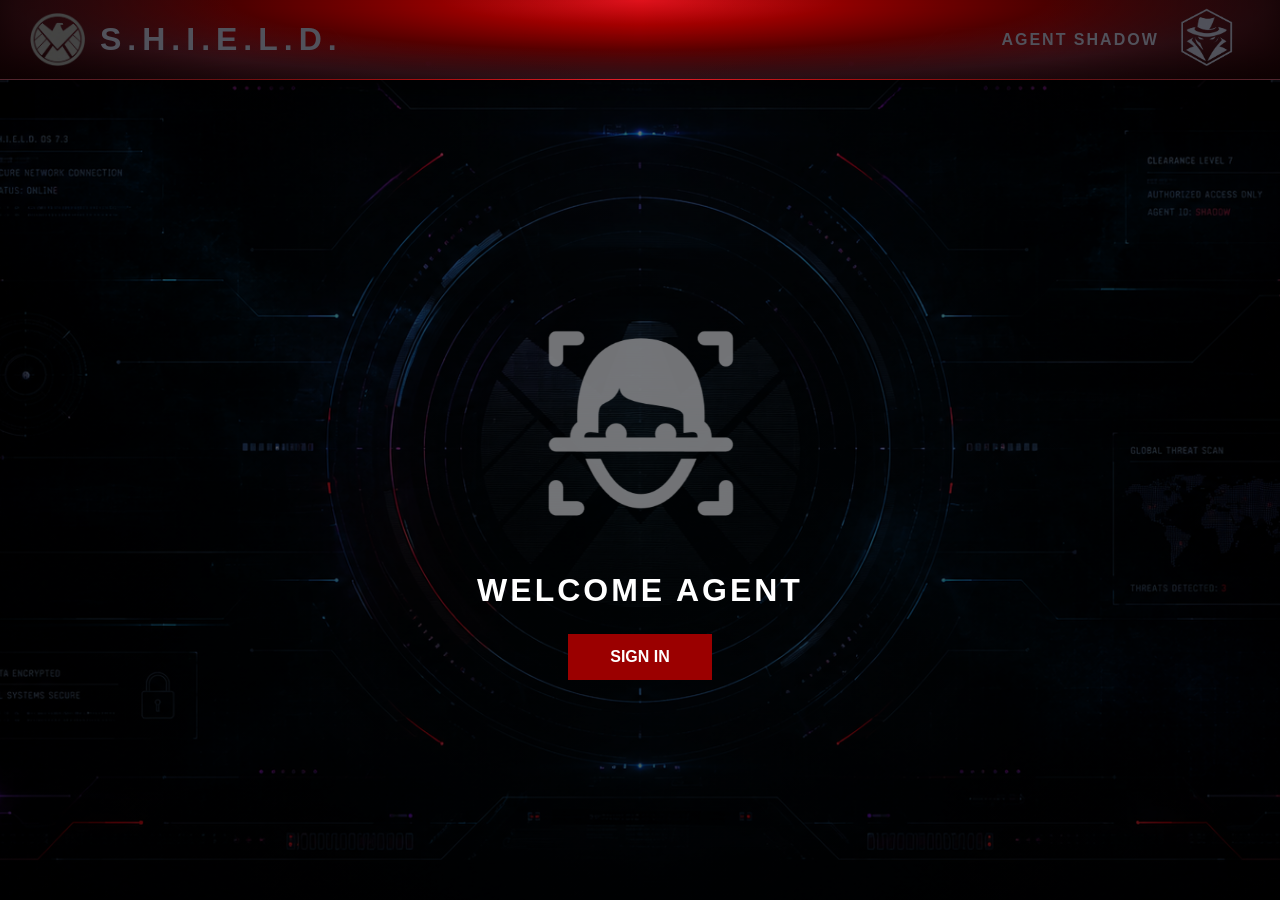
<file: index.html>
<!DOCTYPE html>
<html lang="en">
<head>
    <meta charset="UTF-8">
    <meta name="viewport" content="width=device-width, initial-scale=1.0">
    <title>Marvel's Classified Missions</title>
    <link rel="stylesheet" href="css/style.css">
</head>
<body>
    <header class="topbar">
        <div class="header-left">
            <img src="Images/Shield.png" alt="Shield Logo" class="shield-logo">
            <h1>S.H.I.E.L.D.</h1>
        </div>

        <div class="header-right">
            <p>Agent Shadow</p>
            <img src="Images/agent.png" alt="Agent Logo" class="agent-logo">
        </div>
    </header>

    <main class="start-screen">
        <section class="login-card">
            <img src="Images/login.png" alt="Agent login icon" class="login-icon">
            <h2>Welcome Agent</h2>
            <a href="landing.html" class="button">Sign In</a>
        </section>
    </main>

    <script src="js/script.js"></script>
</body>
</html>
</file>
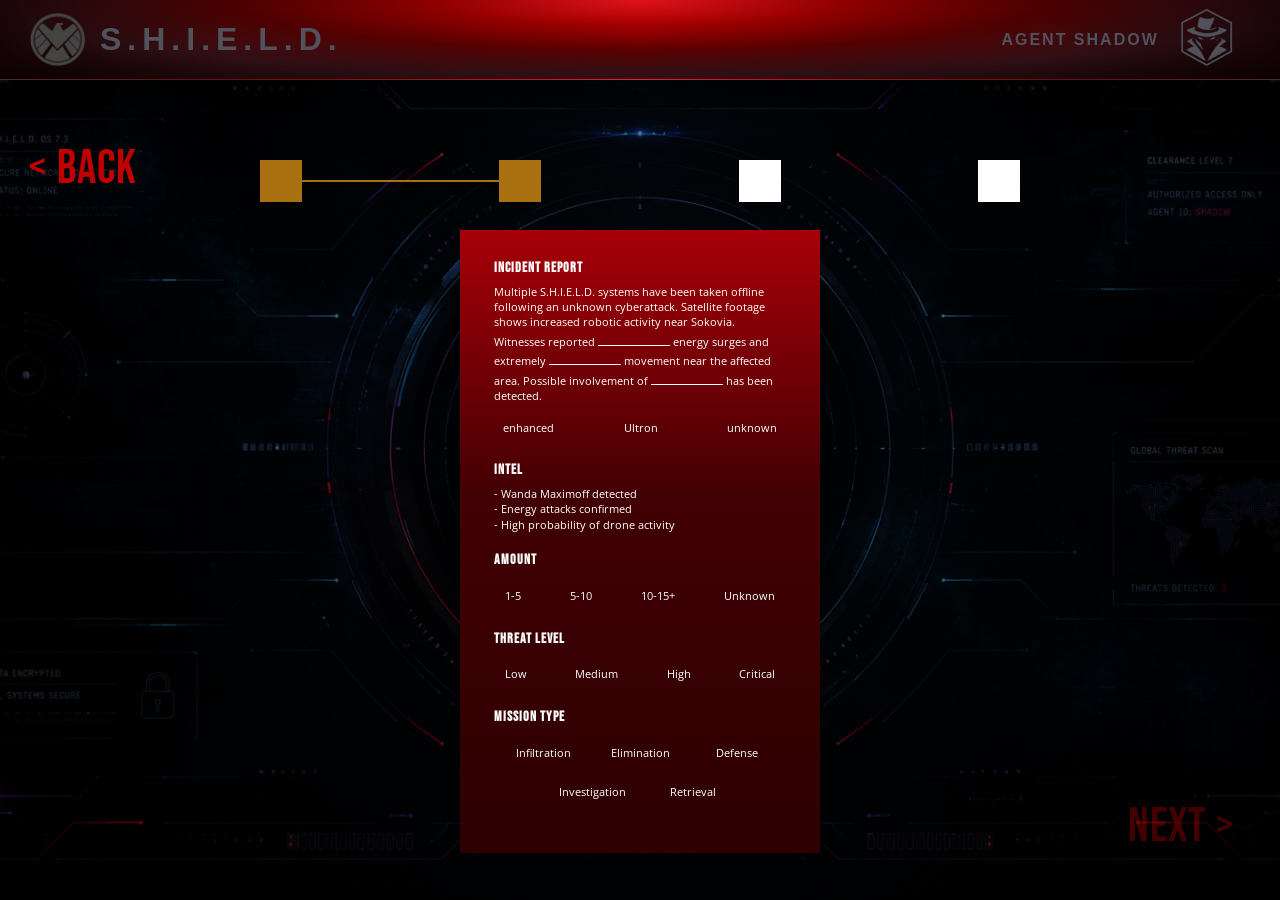
<file: analyse.html>
<!DOCTYPE html>
<html lang="en">
<head>
    <meta charset="UTF-8">
    <meta name="viewport" content="width=device-width, initial-scale=1.0">
    <title>Analyse - Marvel's Classified Missions</title>
    <link href="https://fonts.googleapis.com/css2?family=Bebas+Neue&family=Open+Sans:wght@400;600;700&display=swap" rel="stylesheet">
    <link rel="stylesheet" href="css/style.css">
</head>
<body>
    <header class="topbar">
        <div class="header-left">
            <img src="Images/Shield.png" alt="Shield Logo" class="shield-logo">
            <h1>S.H.I.E.L.D.</h1>
        </div>

        <div class="header-right">
            <p>Agent Shadow</p>
            <img src="Images/agent.png" alt="Agent Logo" class="agent-logo">
        </div>
    </header>

    <main class="dossier-screen">
        <a href="dossier.html" class="back-button">&lt; Back</a>

        <section class="progress-bar progress-analyse">
            <span class="progress-step active"></span>
            <span class="progress-step active"></span>
            <span class="progress-step"></span>
            <span class="progress-step"></span>
        </section>

        <section class="analyse-folder">
            <h3>Incident Report</h3>

            <p>
                Multiple S.H.I.E.L.D. systems have been taken offline following an unknown cyberattack.
                Satellite footage shows increased robotic activity near Sokovia. Witnesses reported
                <span class="report-dropzone" data-answer="unknown" aria-label="Drop answer for energy surges"></span> energy surges and extremely
                <span class="report-dropzone" data-answer="enhanced" aria-label="Drop answer for movement"></span> movement near the affected area.
                Possible involvement of <span class="report-dropzone" data-answer="Ultron" aria-label="Drop answer for involvement"></span> has been detected.
            </p>

            <div class="analyse-options report-answers" id="reportAnswers">
                <button type="button" draggable="true" data-report-answer="enhanced">enhanced</button>
                <button type="button" draggable="true" data-report-answer="Ultron">Ultron</button>
                <button type="button" draggable="true" data-report-answer="unknown">unknown</button>
            </div>

            <h3>Intel</h3>
            <p>
                - Wanda Maximoff detected<br>
                - Energy attacks confirmed<br>
                - High probability of drone activity
            </p>

            <h3>Amount</h3>
            <div class="analyse-options choice-options" data-analysis-group="amount">
                <button type="button">1-5</button>
                <button type="button">5-10</button>
                <button type="button">10-15+</button>
                <button type="button">Unknown</button>
            </div>

            <h3>Threat Level</h3>
            <div class="analyse-options choice-options" data-analysis-group="threat">
                <button type="button">Low</button>
                <button type="button">Medium</button>
                <button type="button">High</button>
                <button type="button">Critical</button>
            </div>

            <h3>Mission Type</h3>
            <div class="analyse-options mission-type-options choice-options" data-analysis-group="mission">
                <button type="button">Infiltration</button>
                <button type="button">Elimination</button>
                <button type="button">Defense</button>
                <button type="button">Investigation</button>
                <button type="button">Retrieval</button>
            </div>
        </section>

        <a href="samenstellen.html" class="next-button disabled" id="analysisNext" aria-disabled="true">Next &gt;</a>
    </main>

    <script src="js/script.js"></script>
</body>
</html>
</file>
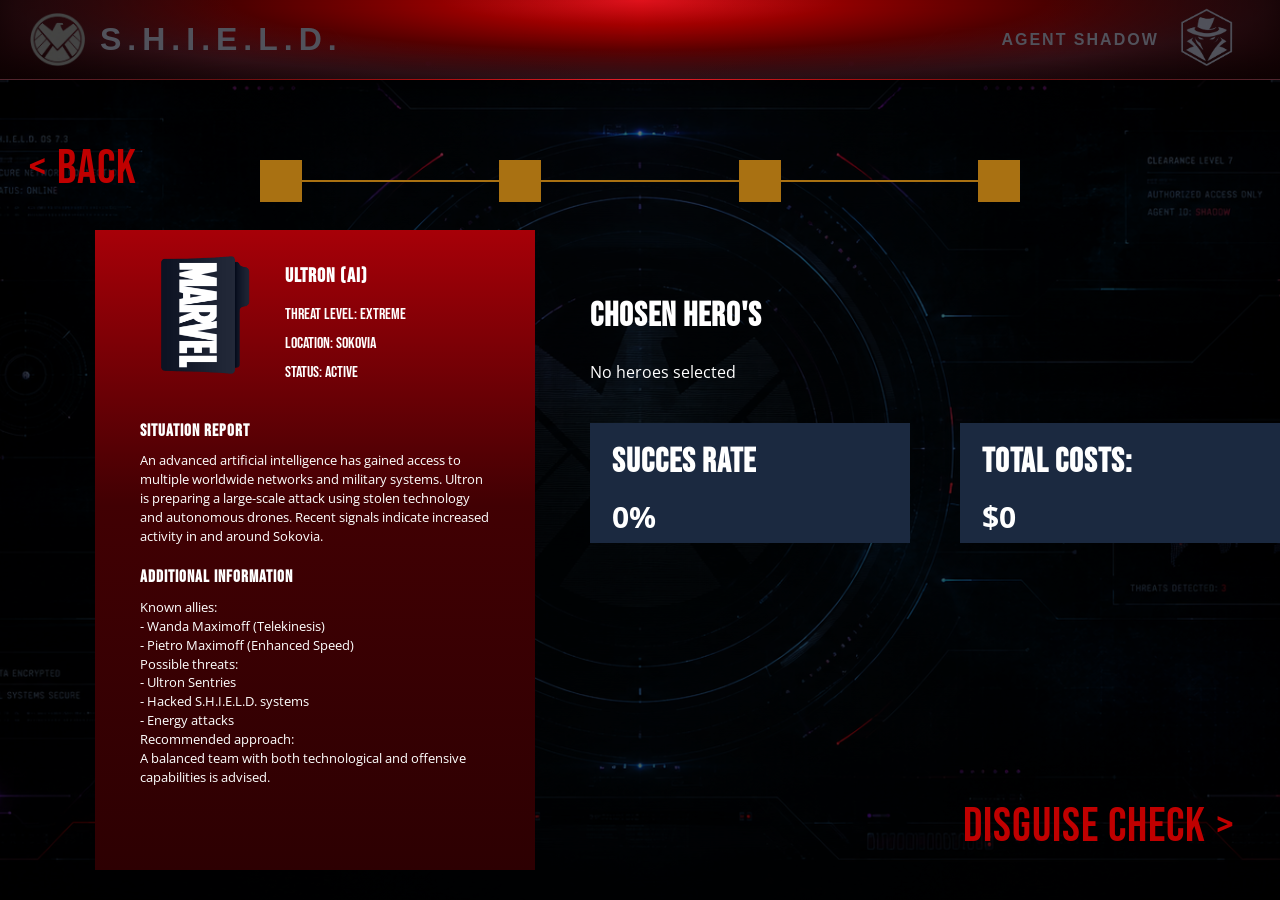
<file: bevestiging.html>
<!DOCTYPE html>
<html lang="en">
<head>
    <meta charset="UTF-8">
    <meta name="viewport" content="width=device-width, initial-scale=1.0">
    <title>Bevestiging Missie - Marvel's Classified Missions</title>

    <link href="https://fonts.googleapis.com/css2?family=Bebas+Neue&family=Open+Sans:wght@400;600;700&display=swap" rel="stylesheet">
    <link rel="stylesheet" href="css/style.css">
</head>
<body>

    <header class="topbar">
        <div class="header-left">
            <img src="Images/Shield.png" alt="Shield Logo" class="shield-logo">
            <h1>S.H.I.E.L.D.</h1>
        </div>

        <div class="header-right">
            <p>Agent Shadow</p>
            <img src="Images/agent.png" alt="Agent Logo" class="agent-logo">
        </div>
    </header>

    <main class="dossier-screen">

        <a href="samenstellen.html" class="back-button">&lt; Back</a>

        <section class="progress-bar progress-confirm">
            <span class="progress-step active"></span>
            <span class="progress-step active"></span>
            <span class="progress-step active"></span>
            <span class="progress-step active"></span>
        </section>

        <section class="confirm-dossier">
            <div class="confirm-dossier-top">
                <img src="Images/mapb.png" alt="Blue Marvel dossier map">
                <div>
                    <h2>Ultron (AI)</h2>
                    <p>Threat Level: Extreme</p>
                    <p>Location: Sokovia</p>
                    <p>Status: Active</p>
                </div>
            </div>

            <h3>Situation Report</h3>
            <p>
                An advanced artificial intelligence has gained access to multiple worldwide networks
                and military systems. Ultron is preparing a large-scale attack using stolen technology
                and autonomous drones. Recent signals indicate increased activity in and around Sokovia.
            </p>

            <h3>Additional Information</h3>
            <p>
                Known allies:<br>
                - Wanda Maximoff (Telekinesis)<br>
                - Pietro Maximoff (Enhanced Speed)
            </p>

            <p>
                Possible threats:<br>
                - Ultron Sentries<br>
                - Hacked S.H.I.E.L.D. systems<br>
                - Energy attacks
            </p>

            <p>
                Recommended approach:<br>
                A balanced team with both technological and offensive capabilities is advised.
            </p>

        </section>

        <section class="chosen-team">
            <h2>Chosen hero's</h2>

            <div class="chosen-row" id="confirmChosenHeroes">
                <p class="empty-selection">No heroes selected</p>
            </div>

            <button class="confirm-team-more" id="confirmTeamMore" type="button">More</button>

            <div class="confirm-summary">
                <div>
                    <h3>Succes rate</h3>
                    <p id="confirmSuccessRate">0%</p>
                </div>

                <div>
                    <h3>Total costs:</h3>
                    <p id="confirmTotalCosts">$0</p>
                </div>
            </div>
        </section>

        <a href="./AR.html" class="next-button">Disguise Check &gt;</a>

        <section class="hero-popup" id="confirmTeamPopup">
            <div class="hero-popup-card confirm-team-popup-card">
                <h2>Selected hero's</h2>
                <p id="confirmPopupAmount">Amount (0/6)</p>

                <ul id="confirmPopupHeroList">
                    <li class="empty-selection">No heroes selected</li>
                </ul>

                <button class="close-popup" id="confirmClosePopup" type="button">Close</button>
            </div>
        </section>

    </main>

    <script src="js/script.js"></script>
</body>
</html>
</file>
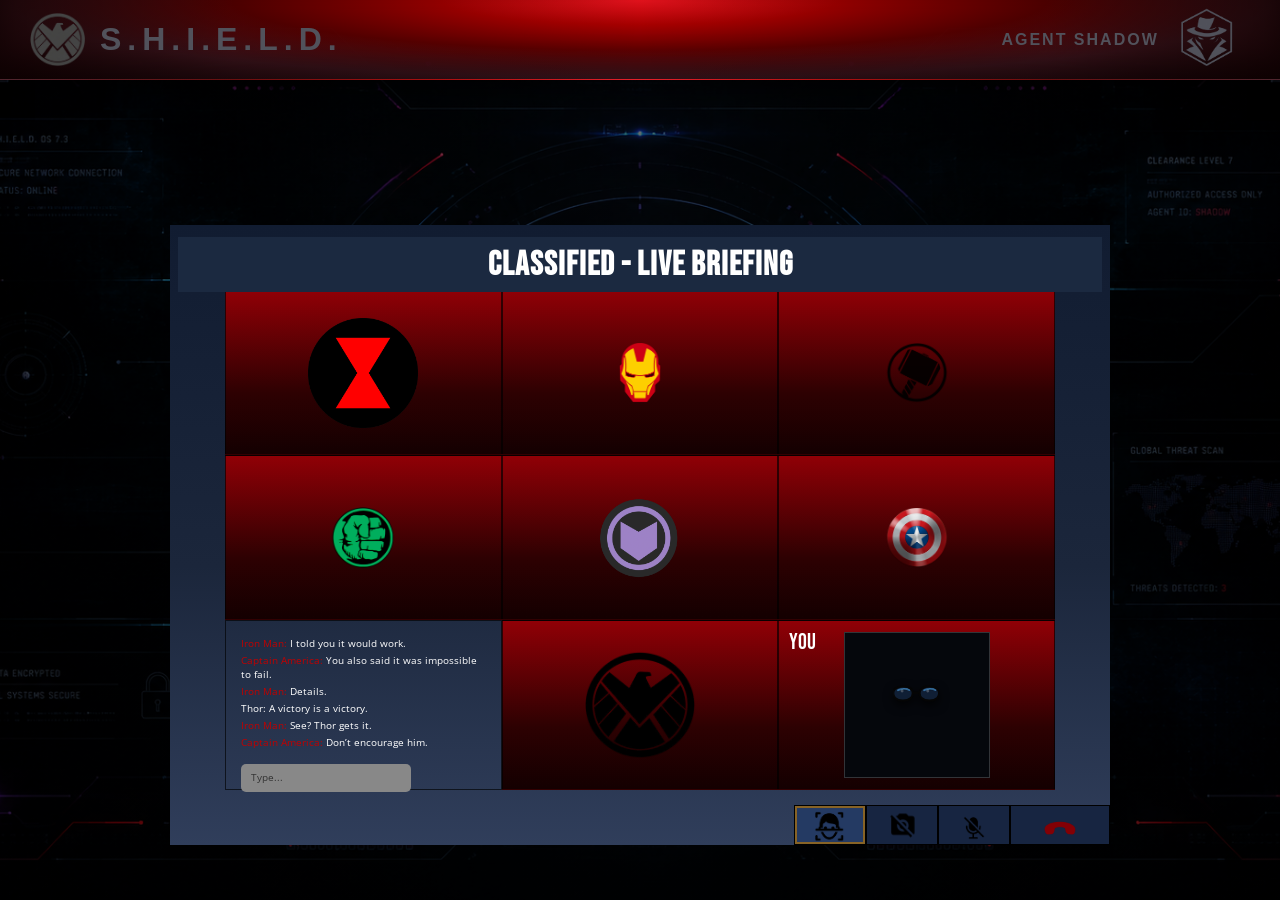
<file: briefing.html>
<!DOCTYPE html>
<html lang="en">
<head>
    <meta charset="UTF-8">
    <meta name="viewport" content="width=device-width, initial-scale=1.0">
    <title>Mission Briefing - Marvel's Classified Missions</title>

    <link href="https://fonts.googleapis.com/css2?family=Bebas+Neue&family=Open+Sans:wght@400;600;700&display=swap" rel="stylesheet">
    <link rel="stylesheet" href="css/style.css">
</head>
<body>

    <header class="topbar">
        <div class="header-left">
            <img src="Images/Shield.png" alt="Shield Logo" class="shield-logo">
            <h1>S.H.I.E.L.D.</h1>
        </div>

        <div class="header-right">
            <p>Agent Shadow</p>
            <img src="Images/agent.png" alt="Agent Logo" class="agent-logo">
        </div>
    </header>

    <main class="briefing-screen briefing-live-screen">

        <section class="briefing-call">
            <h2>Classified - Live Briefing</h2>

            <div class="call-grid">
                <div><img src="Images/logo-blackw.png" alt="Black Widow"></div>
                <div><img src="Images/logo-iron.png" alt="Iron Man"></div>
                <div><img src="Images/logo-thor.png" alt="Thor"></div>

                <div><img src="Images/logo-hulk.png" alt="Hulk"></div>
                <div><img src="Images/logo-hawkeye.png" alt="Hawkeye"></div>
                <div><img src="Images/logo-cap.png" alt="Captain America"></div>

                <div class="chat-box">
                    <p><span>Iron Man:</span> I told you it would work.</p>
                    <p><span>Captain America:</span> You also said it was impossible to fail.</p>
                    <p><span>Iron Man:</span> Details.</p>
                    <p>Thor: A victory is a victory.</p>
                    <p><span>Iron Man:</span> See? Thor gets it.</p>
                    <p><span>Captain America:</span> Don’t encourage him.</p>

                    <div class="chat-input">Type...</div>
                </div>

                <div><img src="Images/logo-nick.png" alt="S.H.I.E.L.D."></div>

                <div class="you-box">
                    <p>You</p>
                    <div class="camera-frame mini-camera-frame briefing-camera-frame">
                        <video id="briefingVideo" autoplay muted playsinline></video>
                        <img src="Images/you.png" alt="You" class="camera-fallback" id="briefingFallback">
                        <div class="briefing-filter-layer" id="briefingFilterLayer" aria-hidden="true"></div>
                    </div>
                </div>
            </div>

            <div class="call-controls">
    <button type="button" class="filter-toggle active" id="filterToggle">
        <img src="Images/briefing1.png" alt="Toggle filters">
    </button>

    <button type="button">
        <img src="Images/cam.png" alt="Camera">
    </button>

    <button type="button">
        <img src="Images/mic.png" alt="Microphone">
    </button>

    <button type="button" class="hangup" id="hangupCall" data-next-page="resultaat.html">
        <img src="Images/ophangen.png" alt="Hang up">
    </button>
</div>
        </section>
    </main>

    <script src="js/script.js"></script>
</body>
</html>
</file>
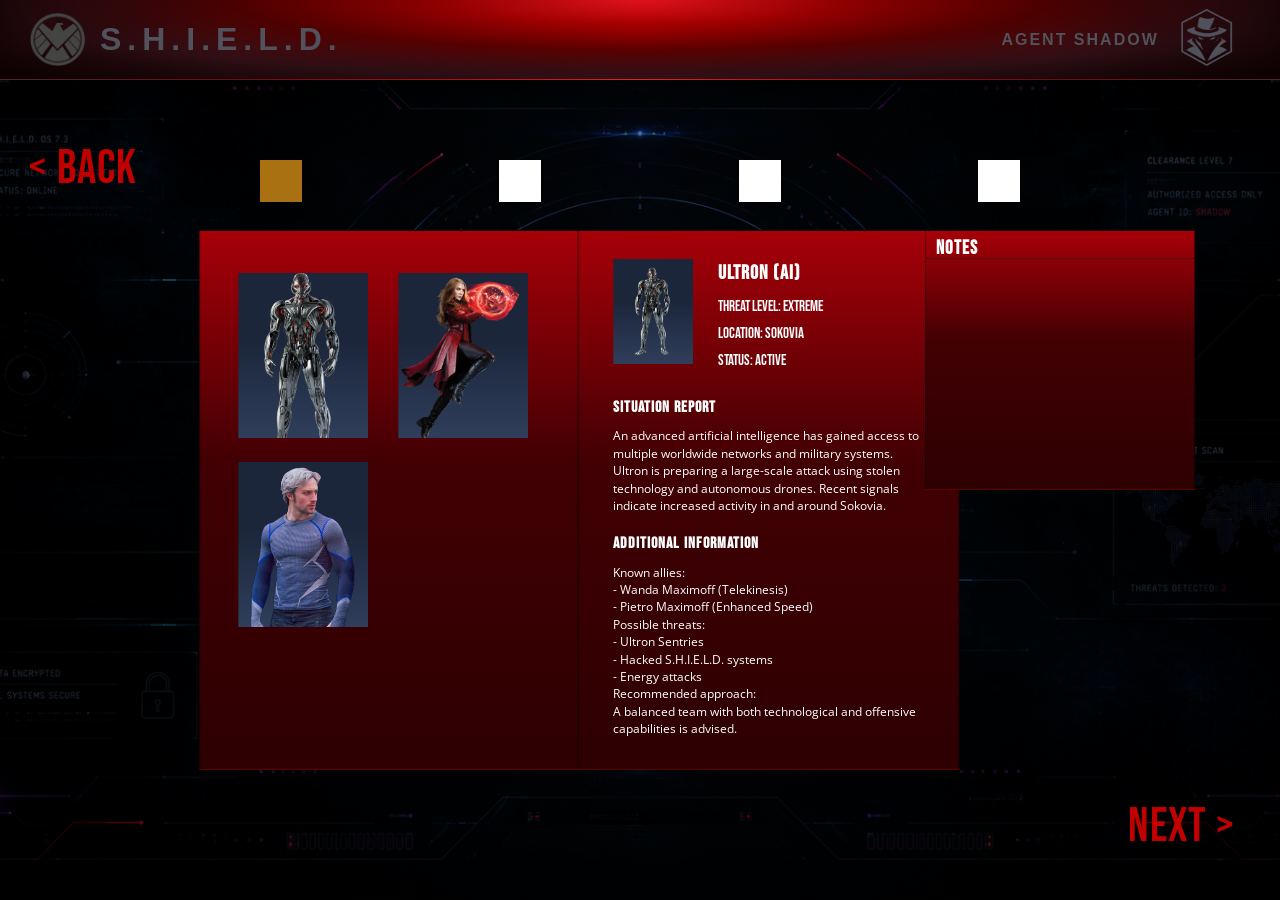
<file: dossier.html>
<!DOCTYPE html>
<html lang="en">
<head>
    <meta charset="UTF-8">
    <meta name="viewport" content="width=device-width, initial-scale=1.0">
    <title>Dossiers - Marvel's Classified Missions</title>
    <link href="https://fonts.googleapis.com/css2?family=Bebas+Neue&family=Open+Sans:wght@400;600;700&display=swap" rel="stylesheet">
    <link rel="stylesheet" href="css/style.css">
</head>
<body>
    <header class="topbar">
        <div class="header-left">
            <img src="Images/Shield.png" alt="Shield Logo" class="shield-logo">
            <h1>S.H.I.E.L.D.</h1>
        </div>

        <div class="header-right">
            <p>Agent Shadow</p>
            <img src="Images/agent.png" alt="Agent Logo" class="agent-logo">
        </div>
    </header>

    <main class="dossier-screen">
        <a href="landing.html" class="back-button">&lt; Back</a>

        <section class="progress-bar">
            <span class="progress-step active"></span>
            <span class="progress-step"></span>
            <span class="progress-step"></span>
            <span class="progress-step"></span>
        </section>

        <section class="dossier-folder">
            <div class="dossier-images">
                <img src="Images/Ultron.png" alt="Ultron" class="dossier-img ultron-img">
                <img src="Images/Wanda.png" alt="Wanda" class="dossier-img wanda-img">
                <img src="Images/Pietro.png" alt="Pietro" class="dossier-img pietro-img">
            </div>

            <div class="dossier-content">
                <div class="dossier-intro">
                    <img src="Images/Ultron.png" alt="Ultron">
                    <div>
                        <h2>Ultron (AI)</h2>
                        <p>Threat level: Extreme</p>
                        <p>Location: Sokovia</p>
                        <p>Status: Active</p>
                    </div>
                </div>

                <h3>Situation Report</h3>
                <p>
                    An advanced artificial intelligence has gained access to multiple worldwide
                    networks and military systems. Ultron is preparing a large-scale attack
                    using stolen technology and autonomous drones. Recent signals indicate
                    increased activity in and around Sokovia.
                </p>

                <h3>Additional Information</h3>
                <p>
                    Known allies:<br>
                    - Wanda Maximoff (Telekinesis)<br>
                    - Pietro Maximoff (Enhanced Speed)
                </p>

                <p>
                    Possible threats:<br>
                    - Ultron Sentries<br>
                    - Hacked S.H.I.E.L.D. systems<br>
                    - Energy attacks
                </p>

                <p>
                    Recommended approach:<br>
                    A balanced team with both technological and offensive capabilities is advised.
                </p>
            </div>
        </section>

        <section class="notes-box">
            <h3>Notes</h3>
        </section>

        <a href="analyse.html" class="next-button">Next &gt;</a>
    </main>
</body>
</html>
</file>
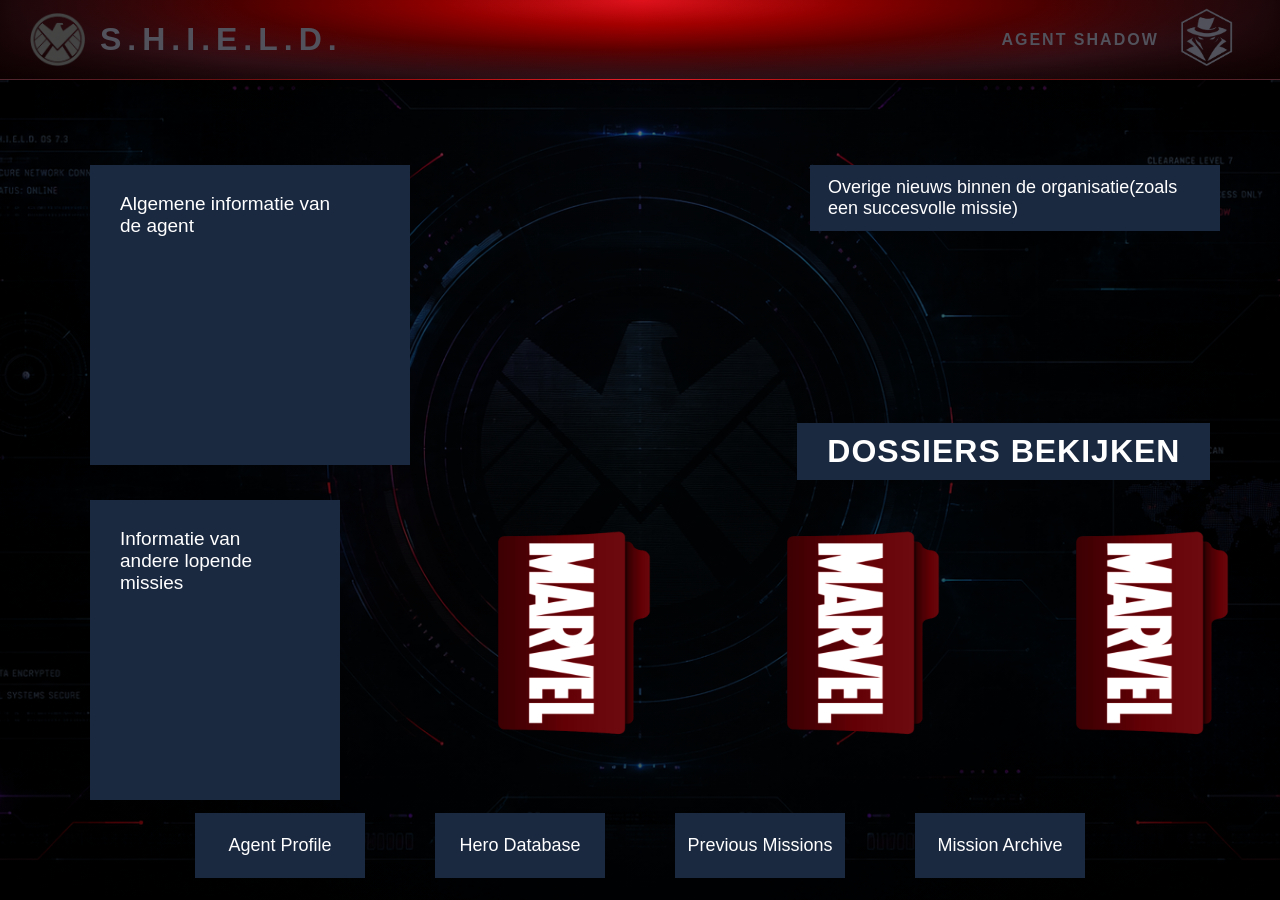
<file: landing.html>
<!DOCTYPE html>
<html lang="en">
<head>
    <meta charset="UTF-8">
    <meta name="viewport" content="width=device-width, initial-scale=1.0">
    <title>Landing - Marvel's Classified Missions</title>
    <link rel="stylesheet" href="css/style.css">
</head>
<body>
    <header class="topbar">
        <div class="header-left">
            <img src="Images/Shield.png" alt="Shield Logo" class="shield-logo">
            <h1>S.H.I.E.L.D.</h1>
        </div>

        <div class="header-right">
            <p>Agent Shadow</p>
            <img src="Images/agent.png" alt="Agent Logo" class="agent-logo">
        </div>
    </header>

    <main class="landing-screen">
        <section class="info-panel agent-info">
            <p>Algemene informatie van<br>de agent</p>
        </section>

        <section class="info-panel mission-info">
            <p>Informatie van<br>andere lopende<br>missies</p>
        </section>

        <section class="news-panel">
            <p>Overige nieuws binnen de organisatie(zoals<br>een succesvolle missie)</p>
        </section>

        <section class="dossier-area">
            <h2>Dossiers bekijken</h2>

            <div class="folder-row">
                <a href="dossier.html" class="folder-button">
                    <img src="Images/map.png" alt="Marvel dossier map">
                </a>

                <a href="dossier.html" class="folder-button">
                    <img src="Images/map.png" alt="Marvel dossier map">
                </a>

                <a href="dossier.html" class="folder-button">
                    <img src="Images/map.png" alt="Marvel dossier map">
                </a>
            </div>
        </section>

        <nav class="bottom-nav">
            <a href="#">Agent Profile</a>
            <a href="#">Hero Database</a>
            <a href="#">Previous Missions</a>
            <a href="#">Mission Archive</a>
        </nav>
    </main>

    <script src="js/script.js"></script>
</body>
</html>
</file>
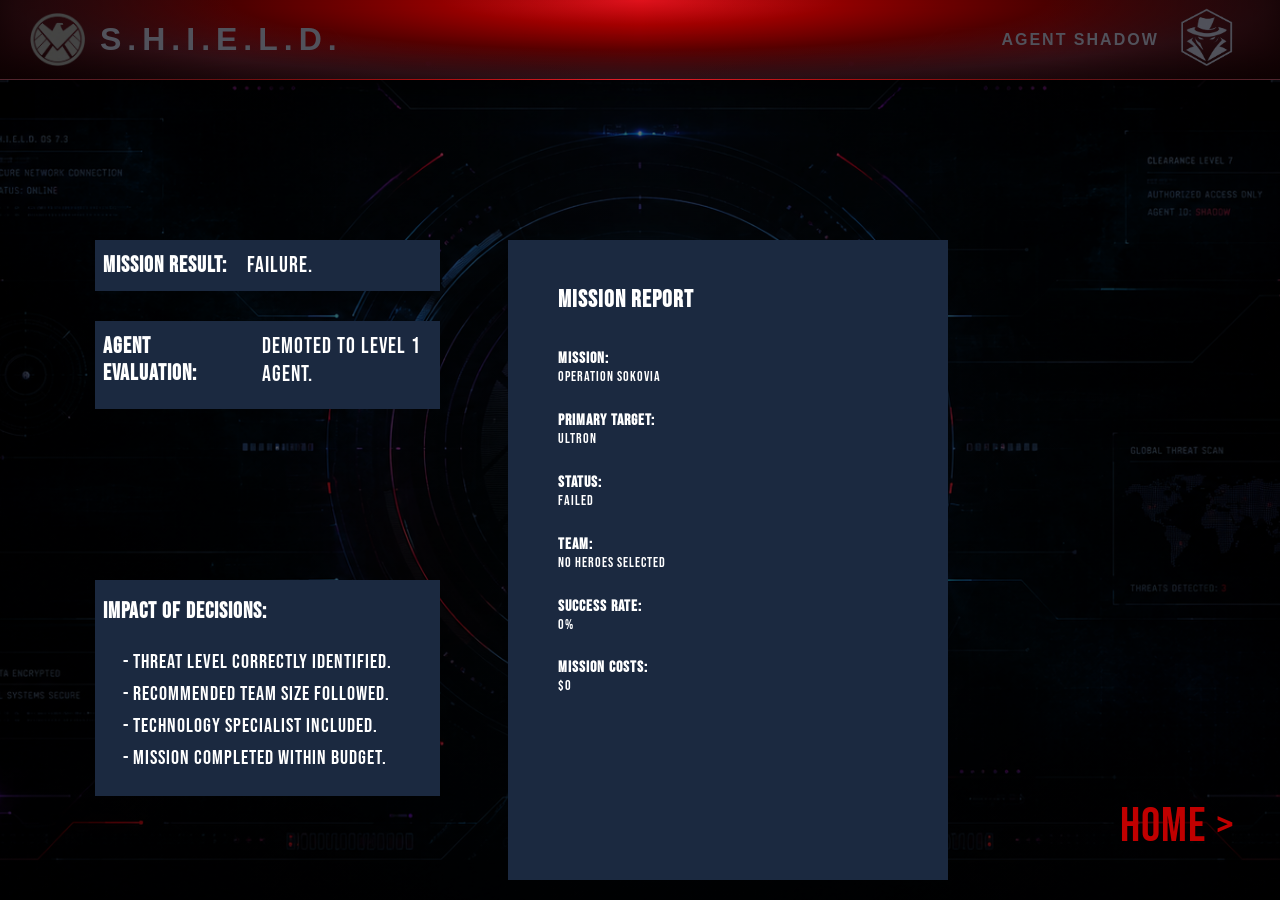
<file: resultaat.html>
<!DOCTYPE html>
<html lang="en">
<head>
    <meta charset="UTF-8">
    <meta name="viewport" content="width=device-width, initial-scale=1.0">
    <title>Resultaat - Marvel's Classified Missions</title>

    <link href="https://fonts.googleapis.com/css2?family=Bebas+Neue&family=Open+Sans:wght@400;600;700&display=swap" rel="stylesheet">
    <link rel="stylesheet" href="css/style.css">
</head>
<body>

    <header class="topbar">
        <div class="header-left">
            <img src="Images/Shield.png" alt="Shield Logo" class="shield-logo">
            <h1>S.H.I.E.L.D.</h1>
        </div>

        <div class="header-right">
            <p>Agent Shadow</p>
            <img src="Images/agent.png" alt="Agent Logo" class="agent-logo">
        </div>
    </header>

    <main class="result-screen">

        <section class="result-left">
            <div class="result-box small-result">
                <h2>Mission Result:</h2>
                <p id="resultMissionOutcome">Success.</p>
            </div>

            <div class="result-box evaluation-box">
                <h2>Agent Evaluation:</h2>
                <p id="resultAgentEvaluation">Promoted to Level 2 Agent.</p>
            </div>

            <div class="result-box impact-box">
                <h2>Impact of Decisions:</h2>
                <p>- Threat level correctly identified.</p>
                <p>- Recommended team size followed.</p>
                <p>- Technology specialist included.</p>
                <p>- Mission completed within budget.</p>
            </div>
        </section>

        <section class="mission-report">
            <h2>Mission Report</h2>

            <h3>Mission:</h3>
            <p>Operation Sokovia</p>

            <h3>Primary Target:</h3>
            <p>Ultron</p>

            <h3>Status:</h3>
            <p id="resultMissionStatus">Neutralized</p>

            <h3>Team:</h3>
            <p id="resultTeam">
                Black Widow<br>
                Captain America<br>
                Hawkeye<br>
                Hulk<br>
                Iron Man<br>
                Thor
            </p>

            <h3>Success Rate:</h3>
            <p id="resultSuccessRate">87%</p>

            <h3>Mission Costs:</h3>
            <p id="resultMissionCosts">$22,500</p>
        </section>

        <a href="landing.html?reset=mission" class="home-button">Home &gt;</a>

    </main>

    <script src="js/script.js"></script>
</body>
</html>
</file>
<file: css/style.css>
* {
    margin: 0;
    padding: 0;
    box-sizing: border-box;
}

body {
    min-height: 100vh;
    background-image: linear-gradient(rgba(0, 0, 0, 0.55), rgba(0, 0, 0, 0.65)), url("../Images/BG1.png");
    background-size: cover;
    background-position: center;
    color: white;
    font-family: Arial, sans-serif;
    overflow-x: hidden;
}

img {
    max-width: 100%;
}

.topbar {
    position: relative;
    overflow: hidden;

    height: 80px;
    padding: 0 30px;

    display: flex;
    align-items: center;
    justify-content: space-between;

    background:
        radial-gradient(
            ellipse at top center,
            rgba(240, 19, 30, 0.95) 0%,
            rgba(180, 0, 0, 0.92) 22%,
            rgba(105, 0, 0, 0.92) 45%,
            rgba(71, 24, 34, 0.96) 70%,
            rgba(25, 4, 8, 1) 100%
        );

    box-shadow:
        inset 0 -18px 24px rgba(0, 0, 0, 0.35),
        0 8px 22px rgba(0, 0, 0, 0.55);

    border-bottom: 1px solid rgba(255, 255, 255, 0.06);
}

.topbar::before {
    content: "";
    position: absolute;
    inset: 0;

    background:
        linear-gradient(
            90deg,
            rgba(12, 0, 0, 0.70) 0%,
            rgba(12, 0, 0, 0.25) 18%,
            rgba(12, 0, 0, 0) 50%,
            rgba(12, 0, 0, 0.25) 82%,
            rgba(12, 0, 0, 0.70) 100%
        );

    pointer-events: none;
}

.header-left,
.header-right {
    display: flex;
    align-items: center;
    position: relative;
    z-index: 1;
}

.header-left {
    gap: 15px;
}

.header-right {
    gap: 8px;
}

.shield-logo {
    height: 55px;
    width: auto;
    object-fit: contain;
}

.agent-logo {
    height: 70px;
    width: auto;
    object-fit: contain;
    margin-left: -5px;
}

.topbar h1 {
    font-size: 32px;
    letter-spacing: 6px;
    color: #51525B;
}

.topbar p {
    font-size: 16px;
    font-weight: bold;
    letter-spacing: 2px;
    text-transform: uppercase;
    color: #51525B;
}

.start-screen {
    min-height: calc(100vh - 80px);
    display: flex;
    align-items: center;
    justify-content: center;
}

.login-card {
    text-align: center;
}

.login-icon {
    height: 250px;
    width: auto;
    object-fit: contain;
    margin-bottom: 18px;
    opacity: 0.9;

    filter: brightness(0) saturate(100%)
            invert(54%)
            sepia(4%)
            saturate(233%)
            hue-rotate(191deg)
            brightness(92%)
            contrast(88%);
}

.login-card h2 {
    margin-bottom: 25px;
    text-transform: uppercase;
    letter-spacing: 3px;
    font-size: 32px;
}

.button {
    display: inline-block;
    padding: 14px 42px;
    background: #9b0000;
    color: white;
    text-decoration: none;
    text-transform: uppercase;
    font-weight: bold;
}

.button:hover {
    background: #c40000;
}

.landing-screen {
    position: relative;
    min-height: calc(100vh - 80px);
}

.info-panel,
.news-panel,
.bottom-nav a,
.dossier-area h2 {
    background: #1b2940;
    color: white;
}

.info-panel {
    position: absolute;
    left: 90px;
    padding: 28px 30px;
    font-size: 19px;
}

.agent-info {
    top: 85px;
    width: 320px;
    height: 300px;
}

.mission-info {
    top: 420px;
    width: 250px;
    height: 300px;
}

.news-panel {
    position: absolute;
    top: 85px;
    right: 60px;
    width: 410px;
    padding: 12px 18px;
    font-size: 18px;
}

.dossier-area {
    position: absolute;
    right: 10px;
    bottom: 125px;
    text-align: center;
}

.dossier-area h2 {
    display: inline-block;
    padding: 10px 30px;
    margin-left: 300px;
    margin-bottom: 25px;

    text-transform: uppercase;
    font-size: 32px;
    letter-spacing: 1px;
}

.folder-row {
    display: flex;
    align-items: flex-end;
    justify-content: center;
    gap: 35px;
}

.folder-button {
    display: block;
    transition: transform 0.2s ease;
}

.folder-button img {
    height: 270px;
    width: auto;
    display: block;
}

.folder-button:hover {
    transform: translateY(-8px) scale(1.03);
}

.bottom-nav {
    position: absolute;
    bottom: 22px;
    left: 50%;
    transform: translateX(-50%);

    display: flex;
    align-items: center;
    justify-content: center;
    gap: 70px;
}

.bottom-nav a {
    width: 170px;
    height: 65px;

    display: flex;
    align-items: center;
    justify-content: center;

    text-align: center;
    text-decoration: none;
    font-size: 18px;
}

.bottom-nav a:hover {
    background: #263957;
}

.dossier-screen {
    position: relative;
    min-height: calc(100vh - 80px);
    font-family: 'Open Sans', sans-serif;
}

.back-button,
.next-button {
    position: absolute;
    color: #c00000;
    text-decoration: none;
    text-transform: uppercase;
    font-family: 'Bebas Neue', sans-serif;
    font-size: 48px;
    letter-spacing: 1px;
}

.back-button {
    top: 60px;
    left: 28px;
}

.next-button {
    right: 45px;
    bottom: 45px;
}

.progress-bar {
    position: absolute;
    top: 80px;
    left: 50%;
    transform: translateX(-50%);

    width: 760px;

    display: flex;
    justify-content: space-between;
}

.progress-step {
    width: 42px;
    height: 42px;
    background: white;
}

.progress-step.active {
    background: #a97112;
}

.dossier-folder {
    position: absolute;
    top: 150px;
    left: 50%;
    transform: translateX(-58%);

    width: 760px;
    height: 540px;

    display: grid;
    grid-template-columns: 1fr 1fr;

    background:
        linear-gradient(
            180deg,
            #a70008 0%,
            #410003 43%,
            #2d0002 100%
        );

    border: 1px solid rgba(0, 0, 0, 0.45);
}

.dossier-images {
    padding: 42px 38px;

    display: grid;
    grid-template-columns: 1fr 1fr;
    align-content: start;
    gap: 24px 18px;

    border-right: 2px solid rgba(0, 0, 0, 0.35);
}

.dossier-images img {
    width: 130px;
    height: 165px;

    object-fit: cover;

    background:
        linear-gradient(
            180deg,
            #1b263b 41%,
            #303e5b 100%
        );

    overflow: hidden;
}

.ultron-img {
    object-position: center 15%;
}

.wanda-img {
    object-position: center 20%;
}

.pietro-img {
    object-position: center 5%;
}

.pietro-img {
    grid-column: 1;
}

.dossier-images img:nth-child(3) {
    grid-column: 1;
}

.dossier-content {
    padding: 28px 34px;
    color: white;
    font-size: 12px;
    line-height: 1.45;
}

.dossier-content h2,
.dossier-content h3 {
    font-family: 'Bebas Neue', sans-serif;
    letter-spacing: 1px;
    text-transform: uppercase;
}

.dossier-content h2 {
    font-size: 20px;
    margin-bottom: 8px;
}

.dossier-content h3 {
    font-size: 16px;
    margin-top: 18px;
    margin-bottom: 8px;
}

.dossier-intro {
    display: flex;
    gap: 25px;
    align-items: flex-start;
    margin-bottom: 20px;
}

.dossier-intro img {
    width: 80px;
    height: 105px;
    object-fit: contain;

    background:
        linear-gradient(
            180deg,
            #1b263b 41%,
            #303e5b 100%
        );

    padding: 6px;
}

.dossier-intro p {
    font-family: 'Bebas Neue', sans-serif;
    text-transform: uppercase;
    font-size: 15px;
    margin-bottom: 5px;
}

.notes-box {
    position: absolute;
    top: 150px;
    right: 85px;

    width: 270px;
    height: 260px;

    background:
        linear-gradient(
            180deg,
            #a70008 0%,
            #410003 43%,
            #2d0002 100%
        );

    border: 1px solid rgba(0, 0, 0, 0.45);
}

.notes-box h3 {
    height: 28px;
    padding: 6px 10px;

    border-bottom: 1px solid rgba(0, 0, 0, 0.45);

    color: white;
    font-family: 'Bebas Neue', sans-serif;
    text-transform: uppercase;
    letter-spacing: 1px;
}

.analyse-folder {
    position: absolute;
    top: 150px;
    left: 50%;
    transform: translateX(-50%);

    width: 360px;
    min-height: 500px;

    padding: 28px 34px;

    background:
        linear-gradient(
            180deg,
            #a70008 0%,
            #410003 43%,
            #2d0002 100%
        );

    color: white;
    font-family: 'Open Sans', sans-serif;
    font-size: 11px;
    line-height: 1.4;
}

.analyse-folder h3 {
    margin-top: 18px;
    margin-bottom: 6px;

    font-family: 'Bebas Neue', sans-serif;
    text-transform: uppercase;
    letter-spacing: 1px;
    font-size: 14px;
}

.analyse-folder h3:first-child {
    margin-top: 0;
}

.analyse-options {
    margin: 12px 0 20px;

    display: flex;
    justify-content: space-between;
    gap: 16px;
}

.analyse-options button {
    background: none;
    border: none;

    color: white;
    font-family: 'Open Sans', sans-serif;
    font-size: 11px;

    cursor: pointer;
}

.analyse-options button:hover {
    color: #c00000;
}

.report-dropzone {
    min-width: 72px;
    min-height: 16px;

    display: inline-flex;
    align-items: center;
    justify-content: center;

    padding: 0 4px;

    border-bottom: 1px solid white;
    color: white;
    vertical-align: baseline;
}

.report-dropzone.drag-over {
    background: rgba(255, 255, 255, 0.12);
}

.report-dropzone.correct {
    border: 1px solid rgba(255, 255, 255, 0.8);
    border-radius: 999px;
}

.report-dropzone.incorrect {
    border-color: #ff4655;
}

.report-answers button {
    padding: 4px 8px;
    border: 1px solid transparent;
    border-radius: 999px;
}

.report-answers button.selected-drag-answer,
.report-answers button:focus-visible {
    border-color: white;
    outline: none;
}

.report-answers button.used {
    opacity: 0.35;
}

.choice-options button {
    padding: 5px 10px;
    border: 1px solid transparent;
    border-radius: 999px;
}

.choice-options button.selected {
    border-color: white;
}

.next-button.disabled {
    opacity: 0.35;
    pointer-events: none;
}

.mission-type-options {
    flex-wrap: wrap;
    justify-content: center;
    row-gap: 12px;
}

.mission-type-options button {
    min-width: 80px;
}

.progress-bar {
    align-items: center;
}

.progress-analyse::before {
    content: "";
    position: absolute;

    left: 42px;
    top: 20px;

    width: 220px;
    height: 2px;

    background: #a97112;

    z-index: -1;
}

.progress-team::before {
    content: "";
    position: absolute;

    left: 42px;
    top: 20px;

    width: 470px;
    height: 2px;

    background: #a97112;

    z-index: -1;
}

.team-sidebar {
    position: absolute;
    top: 195px;
    left: 60px;

    width: 305px;
}

.filter-button {
    width: 155px;
    height: 42px;
    margin-left: 150px;
    margin-bottom: 65px;

    background: #1b2940;
    color: white;

    border: none;

    font-family: 'Bebas Neue', sans-serif;
    font-size: 28px;
    text-transform: uppercase;
    letter-spacing: 1px;
}

.team-summary {
    width: 305px;
    height: 480px;

    display: flex;
    flex-direction: column;

    padding: 32px 30px;

    background: #1b2940;
    color: white;

    font-family: 'Open Sans', sans-serif;
}

.team-summary h2 {
    margin-bottom: 25px;

    font-size: 30px;
    font-weight: 400;
}

.team-summary p {
    margin-bottom: 30px;

    font-size: 18px;
}

.team-summary ul {
    min-height: 0;
    max-height: 210px;
    overflow-y: auto;
    padding-right: 8px;

    list-style: none;
    margin-bottom: 24px;
}

.team-summary ul::-webkit-scrollbar {
    width: 6px;
}

.team-summary ul::-webkit-scrollbar-track {
    background: rgba(255, 255, 255, 0.08);
}

.team-summary ul::-webkit-scrollbar-thumb {
    background: rgba(255, 255, 255, 0.55);
    border-radius: 20px;
}

.team-summary li {
    display: flex;
    justify-content: space-between;
    align-items: center;
    gap: 14px;

    margin-bottom: 14px;

    font-size: 18px;
}

.team-summary li > span {
    flex: 1;
}

.team-summary li button {
    width: 28px;
    height: 28px;

    display: flex;
    align-items: center;
    justify-content: center;

    background: transparent;
    border: 1px solid transparent;
    color: white;

    font-size: 28px;
    line-height: 1;
    cursor: pointer;
}

.team-summary li button:hover {
    border-color: rgba(255, 255, 255, 0.5);
}

.team-summary .empty-selection {
    color: rgba(255, 255, 255, 0.68);
}

.team-summary h3 {
    margin-top: auto;

    font-family: 'Bebas Neue', sans-serif;
    font-size: 32px;
    text-transform: uppercase;
    letter-spacing: 1px;
}

.team-summary h3 span {
    display: block;
    margin-top: 8px;
}

.hero-grid {
    position: absolute;
    top: 195px;
    left: 500px;

    width: 865px;
    height: 560px;

    display: grid;
    grid-template-columns: repeat(4, 185px);
    gap: 38px 28px;

    overflow-y: auto;
    overflow-x: hidden;

    padding-right: 35px;
}

.hero-grid::-webkit-scrollbar {
    width: 14px;
}

.hero-grid::-webkit-scrollbar-track {
    background: rgba(55, 0, 40, 0.45);
}

.hero-grid::-webkit-scrollbar-thumb {
    background: #9b0000;
    border-radius: 20px;
}

.hero-grid::-webkit-scrollbar-thumb:hover {
    background: #c40000;
}

.hero-card {
    height: 260px;
    background: #080f20;
    outline: 2px solid transparent;
    outline-offset: -2px;
    border-radius: 6px;
    overflow: hidden;
    cursor: pointer;
    transition: outline-color 0.2s ease, box-shadow 0.2s ease, transform 0.2s ease;
}

.hero-card:hover,
.hero-card.selected {
    outline-color: #ff4655;
}

.hero-card.selected {
    box-shadow: 0 0 0 3px rgba(255, 70, 85, 0.25), 0 0 24px rgba(255, 70, 85, 0.35);
    transform: translateY(-2px);
}

.hero-card img {
    width: 100%;
    height: 215px;
    object-fit: cover;
    object-position: 65% top;
}

.hero-card button {
    width: 100%;
    height: 45px;

    display: flex;
    justify-content: space-between;
    align-items: center;

    padding: 0 18px;

    background: #080f20;
    color: white;
    border: none;

    font-family: 'Bebas Neue', sans-serif;
    font-size: 20px;
    letter-spacing: 1px;
    text-transform: uppercase;

    cursor: pointer;
}

.hero-card button span {
    color: black;
    font-size: 22px;
}

.hero-modal {
    display: none;

    position: fixed;
    inset: 0;

    background: rgba(0, 0, 0, 0.55);
    z-index: 20;
}

.hero-modal.active {
    display: flex;
    align-items: center;
    justify-content: center;
}

.hero-modal-content {
    position: relative;

    width: 520px;
    min-height: 650px;

    padding: 35px 40px;

    background: #1b2940;
    color: white;
    border-radius: 12px;

    font-family: 'Open Sans', sans-serif;
}

.hero-modal-content img {
    width: 240px;
    height: 260px;
    object-fit: contain;
}

.hero-modal-info {
    position: absolute;
    top: 45px;
    right: 40px;

    width: 210px;
}

.hero-modal-info h2,
.hero-modal-info p:first-letter,
.hero-synergy h3,
.close-modal {
    font-family: 'Bebas Neue', sans-serif;
}

.hero-modal-info h2 {
    margin-bottom: 25px;
    font-size: 34px;
    text-transform: uppercase;
}

.hero-modal-info p {
    margin-bottom: 10px;
    font-size: 18px;
}

.hero-synergy {
    margin-top: 35px;
}

.hero-synergy h3 {
    margin-bottom: 15px;
    font-size: 32px;
    text-transform: uppercase;
}

.hero-synergy p {
    font-size: 20px;
    line-height: 1.5;
}

.close-modal {
    position: absolute;
    right: 35px;
    bottom: 30px;

    background: none;
    border: none;
    color: white;

    font-size: 34px;
    text-transform: uppercase;
    cursor: pointer;
}

.hero-popup {
    display: none;

    position: fixed;
    top: 80px;
    left: 0;
    right: 0;
    bottom: 0;

    z-index: 50;

    align-items: center;
    justify-content: center;

    background: rgba(0, 0, 0, 0.25);
    backdrop-filter: blur(6px);
}

.hero-popup.active {
    display: flex;
}

.hero-popup-card {
    position: relative;

    width: 560px;
    min-height: 720px;

    padding: 45px 50px;

    background: #1b2940;
    color: white;

    border-radius: 16px;

    font-family: 'Open Sans', sans-serif;
}

.hero-popup-top {
    display: flex;
    gap: 45px;
    align-items: flex-start;
}

.hero-popup-top img {
    width: 220px;
    height: 280px;
    object-fit: contain;
}

.hero-popup-info {
    width: 260px;
}

.hero-popup-info h2 {
    margin-bottom: 35px;

    font-family: 'Bebas Neue', sans-serif;
    font-size: 32px;
    text-transform: uppercase;
    letter-spacing: 1px;
}

.hero-popup-info h3,
.hero-popup-text h3,
.close-popup {
    font-family: 'Bebas Neue', sans-serif;
    text-transform: uppercase;
    letter-spacing: 1px;
}

.hero-popup-info h3 {
    margin-top: 20px;
    font-size: 24px;
}

.hero-popup-info p {
    margin-top: 5px;
    font-size: 18px;
    line-height: 1.35;
}

.hero-popup-text {
    margin-top: 35px;
}

.hero-popup-text h3 {
    margin-bottom: 15px;
    font-size: 28px;
}

.hero-popup-text p {
    font-size: 18px;
    line-height: 1.45;
}

.close-popup {
    position: absolute;
    right: 42px;
    bottom: 32px;

    background: none;
    border: none;

    color: white;

    font-size: 42px;
    cursor: pointer;
} 

.progress-confirm::before {
    content: "";
    position: absolute;
    left: 42px;
    top: 20px;
    width: 715px;
    height: 2px;
    background: #a97112;
    z-index: -1;
}

.confirm-dossier {
    position: absolute;
    top: 150px;
    left: 95px;
    width: 440px;
    height: 640px;
    padding: 32px 45px;

    background: linear-gradient(
        180deg,
        #a70008 0%,
        #410003 43%,
        #2d0002 100%
    );

    color: white;
    font-family: 'Open Sans', sans-serif;
    font-size: 13px;
    line-height: 1.45;
}

.confirm-dossier h2,
.confirm-dossier h3,
.chosen-team h2,
.confirm-summary h3 {
    font-family: 'Bebas Neue', sans-serif;
    text-transform: uppercase;
    letter-spacing: 1px;
}

.confirm-dossier-top {
    display: flex;
    gap: 35px;
    align-items: center;
    margin-bottom: 28px;
}

.confirm-dossier-top img {
    width: 110px;
    height: auto;

    transform: scale(1.5) translateX(-12px);
    transform-origin: left center;
}

.confirm-dossier h2 {
    font-size: 20px;
    margin-bottom: 12px;
}

.confirm-dossier-top p {
    font-family: 'Bebas Neue', sans-serif;
    font-size: 16px;
    margin-bottom: 6px;
}

.confirm-dossier h3 {
    margin-top: 20px;
    margin-bottom: 8px;
    font-size: 17px;
}

.chosen-team {
    position: absolute;
    top: 215px;
    left: 590px;
    width: 850px;
    color: white;
}

.chosen-team h2 {
    margin-bottom: 25px;
    font-size: 34px;
}

.chosen-row {
    display: flex;
    align-items: center;
    gap: 30px;
    width: 870px;
    overflow: visible;
}

.confirm-hero-slot {
    position: relative;
    width: 185px;
    height: 260px;
}

.remove-hero {
    position: absolute;
    top: -18px;
    left: -18px;
    z-index: 4;
    width: 30px;
    height: 30px;

    display: flex;
    align-items: center;
    justify-content: center;

    background: rgba(0, 0, 0, 0.2);
    border: none;
    border-radius: 999px;

    color: white;
    font-size: 28px;
    font-weight: bold;
    line-height: 1;
    cursor: pointer;
}

.confirm-summary {
    display: flex;
    gap: 50px;
    margin-top: 40px;
}

.confirm-summary div {
    width: 320px;
    height: 120px;
    padding: 18px 22px;
    background: #1b2940;
}

.confirm-summary h3 {
    font-size: 34px;
} 

.confirm-summary p {
    margin-top: 14px;

    color: white;
    font-family: 'Open Sans', sans-serif;
    font-size: 30px;
    font-weight: 700;
}

.confirm-team-more {
    position: absolute;
    top: 118px;
    left: 905px;

    background: none;
    border: none;

    color: white;

    font-family: 'Bebas Neue', sans-serif;
    font-size: 34px;
    letter-spacing: 1px;
    text-transform: uppercase;
    cursor: pointer;
}

.confirm-team-more:hover {
    color: #ff4655;
}

.confirm-team-popup-card {
    width: 360px;
    min-height: 520px;
}

.confirm-team-popup-card h2,
.confirm-team-popup-card p,
.confirm-team-popup-card li {
    font-family: 'Open Sans', sans-serif;
}

.confirm-team-popup-card h2 {
    margin-bottom: 24px;

    font-size: 34px;
    font-weight: 400;
}

.confirm-team-popup-card p {
    margin-bottom: 34px;

    font-size: 20px;
}

.confirm-team-popup-card ul {
    max-height: 290px;
    overflow-y: auto;
    padding-right: 8px;

    list-style: none;
}

.confirm-team-popup-card ul::-webkit-scrollbar {
    width: 6px;
}

.confirm-team-popup-card ul::-webkit-scrollbar-track {
    background: rgba(255, 255, 255, 0.08);
}

.confirm-team-popup-card ul::-webkit-scrollbar-thumb {
    background: rgba(255, 255, 255, 0.55);
    border-radius: 20px;
}

.confirm-team-popup-card li {
    display: flex;
    justify-content: space-between;
    align-items: center;
    gap: 14px;

    margin-bottom: 14px;

    font-size: 20px;
}

.confirm-team-popup-card li span {
    flex: 1;
}

.confirm-team-popup-card li button {
    width: 28px;
    height: 28px;

    display: flex;
    align-items: center;
    justify-content: center;

    background: transparent;
    border: 1px solid transparent;
    color: white;

    font-size: 28px;
    line-height: 1;
    cursor: pointer;
}

.confirm-team-popup-card li button:hover {
    border-color: rgba(255, 255, 255, 0.5);
}

.briefing-screen {
    position: relative;
    min-height: calc(100vh - 80px);
}

.briefing-call {
    position: absolute;
    top: 145px;
    left: 50%;
    transform: translateX(-50%);

    width: 940px;
    height: 620px;

    background:
        linear-gradient(
            180deg,
            #111c31 0%,
            #1b263b 55%,
            #303e5b 100%
        );

    color: white;
}

.briefing-call h2 {
    position: absolute;
    top: 12px;
    left: 8px;
    right: 8px;

    height: 55px;

    display: flex;
    align-items: center;
    justify-content: center;

    background: #1b2940;

    font-family: 'Bebas Neue', sans-serif;
    font-size: 34px;
    text-transform: uppercase;
    letter-spacing: 1px;

    z-index: 2;
}

.call-grid {
    position: absolute;
    top: 65px;
    left: 55px;

    width: 830px;
    height: 500px;

    display: grid;
    grid-template-columns: repeat(3, 1fr);
    grid-template-rows: 165px 165px 170px;
}

.call-grid > div {
    display: flex;
    align-items: center;
    justify-content: center;

    background:
        linear-gradient(
            180deg,
            #900006 0%,
            #2d0102 63%,
            #140001 100%
        );

    border: 1px solid rgba(0, 0, 0, 0.65);
}

.call-grid img {
    width: 110px;
    height: 110px;
    object-fit: contain;
}

.call-grid div:nth-child(3) img,
.call-grid div:nth-child(7) img {
    filter: brightness(0);
    opacity: 0.9;
}

.chat-box {
    grid-column: 1 / 2;

    display: block !important;

    padding: 15px;

    background: transparent !important;

    font-family: 'Open Sans', sans-serif;
    font-size: 10px;
}

.chat-box p {
    margin-bottom: 3px;
}

.chat-box span {
    color: #c00000;
}

.chat-input {
    margin-top: 15px;
    width: 170px;
    height: 28px;
    padding: 6px 10px;

    background: #888;
    color: #333;

    border-radius: 5px;
}

.you-box {
    display: flex !important;
    flex-direction: column;
    align-items: center;
    justify-content: center;

    position: relative;

    background:
        linear-gradient(
            180deg,
            #900006 0%,
            #2d0102 63%,
            #140001 100%
        ) !important;

    font-family: 'Bebas Neue', sans-serif;
    font-size: 20px;
    text-transform: uppercase;
}

.you-box img {
    width: 120px;
    height: 120px;
    object-fit: contain;
}

.you-box p {
    position: absolute;
    top: 8px;
    left: 10px;

    font-size: 22px;
}

.camera-frame {
    position: relative;
    overflow: hidden;

    --face-x: 50%;
    --face-y: 50%;
    --face-w: 46%;
    --face-h: 56%;

    background:
        linear-gradient(
            180deg,
            #10192b 0%,
            #26344f 100%
        );

    border: 1px solid rgba(255, 255, 255, 0.18);
}

.camera-frame video,
.camera-frame .camera-fallback {
    width: 100%;
    height: 100%;
    display: block;
    object-fit: cover;
}

.camera-frame video {
    transform: scaleX(-1);
}

.camera-frame .camera-fallback {
    padding: 14px;
    object-fit: contain;
}

.camera-frame.camera-active .camera-fallback {
    display: none;
}

.mini-camera-frame {
    width: 146px;
    height: 146px;
}

.briefing-camera-frame {
    position: relative;
    overflow: hidden;
    background: #05070c;
}

.briefing-filter-layer {
    position: absolute;
    inset: 0;
    z-index: 4;
    pointer-events: none;
}

.briefing-filter-layer.is-hidden {
    display: none;
}

.tracked-filter {
    position: absolute;
    left: var(--face-x);
    pointer-events: none;
    transform: translate(-50%, -50%);
    background-repeat: no-repeat;
    background-position: center;
    background-size: contain;
    filter: drop-shadow(0 4px 5px rgba(0, 0, 0, 0.7));
}

.tracked-filter.glasses {
    top: calc(var(--face-y) - (var(--face-h) * 0.14));
    width: calc(var(--face-w) * 0.84);
    height: calc(var(--face-h) * 0.22);
}

.tracked-filter.hat {
    top: calc(var(--face-y) - (var(--face-h) * 0.48));
    width: calc(var(--face-w) * 0.95);
    height: calc(var(--face-h) * 0.44);
}

.tracked-filter.glasses1 {
    background-image: url("data:image/svg+xml,%3Csvg width='220' height='82' viewBox='0 0 220 82' xmlns='http://www.w3.org/2000/svg'%3E%3Cpath d='M88 37h44' stroke='%23050505' stroke-width='12' stroke-linecap='round'/%3E%3Cpath d='M8 18c18-15 58-16 78 1 11 10 10 32-2 43-18 17-58 17-76 0-12-11-12-34 0-44z' fill='%23101f35' stroke='%23050505' stroke-width='11'/%3E%3Cpath d='M134 19c20-17 60-16 78-1 12 10 12 33 0 44-18 17-58 17-76 0-12-11-13-33-2-43z' fill='%23101f35' stroke='%23050505' stroke-width='11'/%3E%3Cpath d='M22 25c14-9 42-10 55-1' stroke='%2358b5ff' stroke-opacity='.55' stroke-width='8' stroke-linecap='round'/%3E%3Cpath d='M148 25c14-9 42-10 55-1' stroke='%2358b5ff' stroke-opacity='.55' stroke-width='8' stroke-linecap='round'/%3E%3Ccircle cx='42' cy='28' r='7' fill='%23ffffff' fill-opacity='.22'/%3E%3Ccircle cx='166' cy='28' r='7' fill='%23ffffff' fill-opacity='.22'/%3E%3C/svg%3E");
}

.tracked-filter.glasses2 {
    background-image: url("data:image/svg+xml,%3Csvg width='230' height='92' viewBox='0 0 230 92' xmlns='http://www.w3.org/2000/svg'%3E%3Cpath d='M91 42h48' stroke='%23000000' stroke-width='13' stroke-linecap='round'/%3E%3Cpath d='M12 18c25-7 60-6 77 8 9 8 7 36-7 45-20 13-55 11-72-3-13-11-11-44 2-50z' fill='%23090909' stroke='%23f5f5f5' stroke-width='7'/%3E%3Cpath d='M141 26c17-14 52-15 77-8 13 6 15 39 2 50-17 14-52 16-72 3-14-9-16-37-7-45z' fill='%23090909' stroke='%23f5f5f5' stroke-width='7'/%3E%3Cpath d='M26 27c13-7 37-7 50 0' stroke='%234d4d4d' stroke-width='6' stroke-linecap='round'/%3E%3Cpath d='M154 27c13-7 37-7 50 0' stroke='%234d4d4d' stroke-width='6' stroke-linecap='round'/%3E%3C/svg%3E");
}

.tracked-filter.hat1 {
    background-image: url("data:image/svg+xml,%3Csvg width='220' height='140' viewBox='0 0 220 140' xmlns='http://www.w3.org/2000/svg'%3E%3Cellipse cx='110' cy='104' rx='92' ry='18' fill='%230b0b0b'/%3E%3Cpath d='M66 35c11-26 75-28 88 0l12 65H54l12-65z' fill='%23151515'/%3E%3Cpath d='M58 82h106v21H58z' fill='%23424242'/%3E%3Cpath d='M72 32c19-12 58-12 77 0' stroke='%23666666' stroke-width='10' stroke-linecap='round' opacity='.5'/%3E%3C/svg%3E");
}

.tracked-filter.hat2 {
    background-image: url("data:image/svg+xml,%3Csvg width='230' height='145' viewBox='0 0 230 145' xmlns='http://www.w3.org/2000/svg'%3E%3Cellipse cx='115' cy='102' rx='90' ry='20' fill='%23b20f18'/%3E%3Cpath d='M56 100c7-50 35-76 78-72 36 3 57 29 63 72H56z' fill='%23ed1c24'/%3E%3Cpath d='M62 92c29 12 89 12 128 0' stroke='%23890008' stroke-width='15' stroke-linecap='round'/%3E%3Ccircle cx='128' cy='64' r='25' fill='%23fff'/%3E%3Cpath d='M128 43l7 14 15 2-11 11 3 15-14-7-14 7 3-15-11-11 15-2 7-14z' fill='%23d21720'/%3E%3C/svg%3E");
}

.disguise {
    position: absolute;
    pointer-events: none;
    z-index: 2;
    filter: drop-shadow(0 8px 10px rgba(0, 0, 0, 0.45));
    transition:
        left 0.08s linear,
        top 0.08s linear,
        width 0.08s linear,
        height 0.08s linear;
}

.disguise-glasses {
    left: var(--face-x);
    top: calc(var(--face-y) - (var(--face-h) * 0.17));
    width: calc(var(--face-w) * 0.9);
    height: calc(var(--face-h) * 0.18);
    transform: translate(-50%, -50%);
    background:
        linear-gradient(
            90deg,
            transparent 39%,
            #050505 39%,
            #050505 61%,
            transparent 61%
        ),
        linear-gradient(
            90deg,
            #050505 0 9%,
            transparent 9% 91%,
            #050505 91% 100%
        );
    border-radius: 999px;
}

.disguise-glasses::before,
.disguise-glasses::after {
    content: "";
    position: absolute;
    top: 50%;

    width: 38%;
    height: 108%;

    border: clamp(3px, 0.65vw, 7px) solid #050505;
    border-radius: 48% 48% 58% 58%;
    background:
        radial-gradient(
            circle at 30% 24%,
            rgba(255, 255, 255, 0.42) 0 8%,
            transparent 9%
        ),
        linear-gradient(
            145deg,
            rgba(92, 190, 255, 0.42) 0%,
            rgba(15, 32, 55, 0.56) 58%,
            rgba(0, 0, 0, 0.72) 100%
        );
    box-shadow:
        inset 0 0 10px rgba(255, 255, 255, 0.16),
        inset 0 -8px 12px rgba(0, 0, 0, 0.32);
}

.disguise-glasses::before {
    left: 0;
    transform: translateY(-50%) rotate(3deg);
}

.disguise-glasses::after {
    right: 0;
    transform: translateY(-50%) rotate(-3deg);
}

.disguise-moustache {
    left: var(--face-x);
    top: calc(var(--face-y) + (var(--face-h) * 0.16));
    width: calc(var(--face-w) * 0.7);
    height: calc(var(--face-h) * 0.17);
    transform: translate(-50%, -50%);
    filter: drop-shadow(0 7px 7px rgba(0, 0, 0, 0.55));
}

.disguise-moustache::before,
.disguise-moustache::after {
    content: "";
    position: absolute;
    top: 12%;

    width: 58%;
    height: 82%;

    background:
        radial-gradient(
            circle at 78% 38%,
            rgba(255, 255, 255, 0.16) 0 5%,
            transparent 6%
        ),
        radial-gradient(
            ellipse at 74% 35%,
            #1c1010 0 26%,
            #060404 58%,
            #000 100%
        );
    border-radius: 85% 22% 80% 36%;
    box-shadow:
        inset -8px -5px 8px rgba(0, 0, 0, 0.58),
        inset 7px 5px 7px rgba(255, 255, 255, 0.05);
}

.disguise-moustache::before {
    left: 0;
    transform: rotate(12deg) skewX(-10deg);
    transform-origin: right center;
}

.disguise-moustache::after {
    right: 0;
    transform: rotate(-12deg) skewX(10deg) scaleX(-1);
    transform-origin: left center;
}

.ar-stage {
    position: absolute;
    top: 88px;
    left: 55px;
    right: 55px;
    bottom: 62px;

    display: block;
}

.mindar-stage {
    overflow: hidden;
    background: rgba(0, 0, 0, 0.1);
}

.mindar-stage a-scene {
    position: absolute;
    inset: 0;

    width: 100%;
    height: 100%;
    display: block;
}

.mindar-stage .a-canvas,
.mindar-stage canvas,
.mindar-stage video {
    position: absolute !important;
    inset: 0 !important;

    width: 100% !important;
    height: 100% !important;

    object-fit: cover;
}

.mindar-stage canvas,
.mindar-stage video {
    border: none;
}

.accessory-panel {
    position: absolute;
    top: 14px;
    left: 14px;
    z-index: 5;

    display: flex;
    gap: 10px;
    flex-wrap: wrap;

    max-width: calc(100% - 28px);
}

.accessory-button {
    width: 58px;
    height: 58px;
    padding: 3px;

    background: rgba(8, 15, 32, 0.82);
    border: 2px solid rgba(255, 255, 255, 0.35);
    border-radius: 6px;

    cursor: pointer;
}

.accessory-button.selected {
    border-color: #a97112;
    box-shadow: 0 0 0 2px rgba(169, 113, 18, 0.35);
}

.accessory-button img {
    width: 100%;
    height: 100%;
    display: block;
    object-fit: cover;
    border-radius: 3px;
}

.ar-camera-frame {
    width: 100%;
    height: 100%;
}

.ar-controls {
    right: 0;
    bottom: 0;
}

.join-meeting {
    color: #c00000;
}

.ar-call {
    overflow: hidden;
    background: transparent;
    box-shadow: none;
}

.call-controls {
    position: absolute;
    right: 0;
    bottom: 0;

    display: flex;
}

.call-controls button {
    width: 72px;
    height: 40px;

    background: #172541;
    border: 1px solid black;

    display: flex;
    align-items: center;
    justify-content: center;

    cursor: pointer;
    padding: 0;
}

.call-controls button.active {
    background: #243a63;
    box-shadow: inset 0 0 0 2px rgba(169, 113, 18, 0.75);
}

.call-controls .hangup {
    width: 100px;
}

.call-controls button img {
    width: 50px;
    height: 50px;
    object-fit: contain;
}

.call-controls .hangup img {
    width: 50px;
    height: 50px;
}

.result-screen {
    position: relative;
    min-height: calc(100vh - 80px);
    color: white;
}

.result-box,
.mission-report {
    background: #1b2940;
    color: white;
}

.result-left {
    position: absolute;
    top: 160px;
    left: 95px;
}

.result-box {
    width: 345px;
    padding: 12px 8px;
    margin-bottom: 30px;

    display: flex;
    gap: 20px;

    font-family: 'Bebas Neue', sans-serif;
    text-transform: uppercase;
}

.result-box h2,
.result-box p {
    font-size: 22px;
    letter-spacing: 1px;
}

.evaluation-box {
    min-height: 88px;
}

.evaluation-box p {
    width: 180px;
    line-height: 1.25;
}

.impact-box {
    position: absolute;
    top: 340px;
    left: 0;

    width: 345px;
    min-height: 200px;

    display: block;
    padding: 18px 8px;
}

.impact-box h2 {
    margin-bottom: 25px;
}

.impact-box p {
    margin-left: 20px;
    margin-bottom: 8px;
    font-size: 20px;
}

.mission-report {
    position: absolute;
    top: 160px;
    left: 50%;
    transform: translateX(-30%);

    width: 440px;
    min-height: 640px;

    padding: 45px 50px;

    font-family: 'Bebas Neue', sans-serif;
    text-transform: uppercase;
    letter-spacing: 1px;
}

.mission-report h2 {
    margin-bottom: 35px;
    font-size: 24px;
}

.mission-report h3 {
    margin-top: 24px;
    font-size: 16px;
}

.mission-report p {
    font-size: 14px;
    line-height: 1.35;
}

.home-button {
    position: absolute;
    right: 45px;
    bottom: 45px;

    color: #c00000;
    text-decoration: none;
    text-transform: uppercase;

    font-family: 'Bebas Neue', sans-serif;
    font-size: 48px;
    letter-spacing: 1px;
}

@media (max-width: 1180px) {
    .landing-screen,
    .dossier-screen,
    .briefing-screen,
    .result-screen {
        min-height: calc(100vh - 80px);
        padding: 36px 24px 120px;
    }

    .landing-screen,
    .dossier-screen,
    .result-screen {
        display: flex;
        flex-direction: column;
        gap: 28px;
    }

    .info-panel,
    .news-panel,
    .dossier-area,
    .bottom-nav,
    .back-button,
    .next-button,
    .progress-bar,
    .dossier-folder,
    .notes-box,
    .analyse-folder,
    .team-sidebar,
    .hero-grid,
    .confirm-dossier,
    .chosen-team,
    .result-left,
    .impact-box,
    .mission-report,
    .home-button {
        position: static;
        transform: none;
    }

    .back-button,
    .next-button,
    .home-button {
        align-self: flex-start;
        font-size: 40px;
        line-height: 1;
    }

    .next-button,
    .home-button {
        align-self: flex-end;
        margin-top: 8px;
    }

    .progress-bar {
        width: min(100%, 760px);
        margin: 0 auto;
    }

    .progress-analyse::before,
    .progress-team::before,
    .progress-confirm::before {
        left: 24px;
        right: 24px;
        width: auto;
    }

    .agent-info,
    .mission-info,
    .news-panel {
        width: 100%;
        height: auto;
        min-height: 140px;
    }

    .dossier-area {
        margin-left: 0;
    }

    .dossier-area h2 {
        margin-left: 0;
    }

    .folder-row,
    .bottom-nav,
    .chosen-row,
    .confirm-summary {
        flex-wrap: wrap;
    }

    .folder-button img {
        height: clamp(160px, 22vw, 245px);
    }

    .bottom-nav {
        width: 100%;
        gap: 16px;
        transform: none;
    }

    .bottom-nav a {
        flex: 1 1 210px;
    }

    .dossier-folder {
        width: min(100%, 760px);
        height: auto;
        margin: 0 auto;
    }

    .notes-box {
        width: min(100%, 760px);
        height: 160px;
        margin: 0 auto;
    }

    .analyse-folder {
        width: min(100%, 520px);
        margin: 0 auto;
    }

    .team-sidebar {
        width: 100%;
        display: grid;
        grid-template-columns: minmax(230px, 305px) 1fr;
        align-items: start;
        gap: 24px;
    }

    .filter-button {
        margin: 0;
    }

    .team-summary {
        width: 100%;
        height: auto;
    }

    .hero-grid {
        width: 100%;
        height: auto;
        max-height: none;
        grid-template-columns: repeat(auto-fit, minmax(155px, 1fr));
        gap: 24px;
        padding-right: 0;
        overflow: visible;
    }

    .confirm-dossier,
    .chosen-team,
    .mission-report {
        width: min(100%, 640px);
        height: auto;
        min-height: 0;
        margin: 0 auto;
    }

    .chosen-row {
        width: 100%;
        overflow: visible;
    }

    .confirm-team-more {
        position: static;
        align-self: flex-start;
        margin-top: 18px;
    }

    .confirm-summary div {
        flex: 1 1 240px;
        width: auto;
    }

    .result-left {
        width: min(100%, 520px);
        margin: 0 auto;
    }

    .result-box,
    .impact-box {
        width: 100%;
    }

    .briefing-call {
        position: relative;
        top: auto;
        left: auto;
        transform: none;
        width: min(100%, 940px);
        height: auto;
        margin: 0 auto;
        padding: 72px 14px 54px;
    }

    .briefing-call h2 {
        left: 8px;
        right: 8px;
    }

    .call-grid {
        position: static;
        width: 100%;
        height: auto;
        grid-template-rows: none;
    }

    .ar-call {
        min-height: 560px;
    }

    .ar-stage {
        position: static;
        min-height: 430px;
        margin-top: 16px;
    }
}

@media (max-width: 760px) {
    .topbar {
        height: auto;
        min-height: 76px;
        padding: 10px 14px;
        gap: 10px;
    }

    .header-left {
        gap: 8px;
        min-width: 0;
    }

    .header-right {
        flex-shrink: 0;
    }

    .shield-logo {
        height: 42px;
    }

    .agent-logo {
        height: 48px;
    }

    .topbar h1 {
        font-size: 22px;
        letter-spacing: 2px;
    }

    .topbar p {
        display: none;
    }

    .start-screen {
        min-height: calc(100vh - 76px);
        padding: 36px 18px;
    }

    .login-icon {
        height: 170px;
    }

    .login-card h2 {
        font-size: 26px;
    }

    .button {
        width: min(100%, 260px);
        padding: 14px 24px;
    }

    .landing-screen,
    .dossier-screen,
    .briefing-screen,
    .result-screen {
        min-height: calc(100vh - 76px);
        padding: 24px 16px 96px;
        gap: 20px;
    }

    .info-panel,
    .news-panel {
        padding: 20px;
        font-size: 17px;
        min-height: 115px;
    }

    .dossier-area h2 {
        display: block;
        width: 100%;
        padding: 10px 16px;
        font-size: 26px;
    }

    .folder-row {
        gap: 16px;
    }

    .folder-button img {
        height: 145px;
    }

    .bottom-nav {
        gap: 10px;
    }

    .bottom-nav a {
        flex-basis: 145px;
        height: 54px;
        font-size: 15px;
    }

    .back-button,
    .next-button,
    .home-button {
        font-size: 32px;
    }

    .progress-step {
        width: 30px;
        height: 30px;
    }

    .progress-analyse::before,
    .progress-team::before,
    .progress-confirm::before {
        top: 14px;
    }

    .dossier-folder {
        grid-template-columns: 1fr;
    }

    .dossier-images {
        grid-template-columns: repeat(3, 1fr);
        gap: 10px;
        padding: 18px;
        border-right: none;
        border-bottom: 2px solid rgba(0, 0, 0, 0.35);
    }

    .dossier-images img {
        width: 100%;
        height: 145px;
    }

    .dossier-images img:nth-child(3),
    .pietro-img {
        grid-column: auto;
    }

    .dossier-content,
    .confirm-dossier,
    .mission-report {
        padding: 24px 22px;
    }

    .dossier-intro,
    .confirm-dossier-top,
    .hero-popup-top,
    .result-box {
        flex-direction: column;
        align-items: flex-start;
    }

    .analyse-options {
        flex-wrap: wrap;
        justify-content: flex-start;
    }

    .analyse-options button {
        min-height: 36px;
        padding: 8px 10px;
        background: rgba(255, 255, 255, 0.08);
        border-radius: 4px;
    }

    .team-sidebar {
        display: flex;
        flex-direction: column;
    }

    .filter-button {
        width: 135px;
        height: 40px;
        font-size: 24px;
    }

    .team-summary {
        padding: 24px 22px;
    }

    .team-summary ul {
        margin-bottom: 36px;
    }

    .hero-grid {
        grid-template-columns: repeat(2, minmax(0, 1fr));
        gap: 16px;
    }

    .hero-card {
        height: 235px;
    }

    .hero-card img {
        height: 190px;
    }

    .hero-card button {
        padding: 0 10px;
        font-size: 17px;
    }

    .hero-popup {
        top: 0;
        padding: 14px;
        overflow-y: auto;
        align-items: flex-start;
    }

    .hero-popup-card,
    .hero-modal-content {
        width: 100%;
        min-height: 0;
        padding: 24px 20px 72px;
        border-radius: 8px;
    }

    .hero-popup-top img,
    .hero-modal-content img {
        width: 180px;
        height: 220px;
    }

    .hero-popup-info,
    .hero-modal-info {
        position: static;
        width: 100%;
    }

    .close-popup,
    .close-modal {
        right: 20px;
        bottom: 20px;
        font-size: 32px;
    }

    .chosen-row {
        gap: 16px;
    }

    .small-card {
        width: min(100%, 170px);
        height: 245px;
    }

    .small-card img {
        height: 200px;
    }

    .confirm-summary {
        gap: 16px;
    }

    .briefing-call {
        padding: 62px 8px 52px;
    }

    .briefing-call h2 {
        height: 46px;
        font-size: 25px;
    }

    .call-grid {
        grid-template-columns: repeat(2, 1fr);
    }

    .call-grid > div {
        min-height: 130px;
    }

    .call-grid img,
    .you-box img {
        width: 86px;
        height: 86px;
    }

    .chat-box {
        grid-column: auto;
        min-height: 170px;
        overflow-y: auto;
    }

    .chat-input {
        width: 100%;
    }

    .call-controls button {
        width: 56px;
        height: 38px;
    }

    .call-controls .hangup {
        width: 76px;
    }

    .call-controls button img,
    .call-controls .hangup img {
        width: 38px;
        height: 38px;
    }

    .ar-call {
        min-height: 0;
    }

    .ar-stage {
        grid-template-columns: 1fr;
        min-height: 0;
        gap: 14px;
    }

    .mindar-stage {
        aspect-ratio: 4 / 5;
    }

    .accessory-button {
        width: 48px;
        height: 48px;
    }

    .ar-camera-frame {
        aspect-ratio: 4 / 5;
        height: auto;
    }

    .result-box {
        gap: 8px;
    }

    .result-box h2,
    .result-box p {
        font-size: 20px;
    }

    .evaluation-box p {
        width: auto;
    }
}

@media (max-width: 430px) {
    .topbar h1 {
        font-size: 18px;
        letter-spacing: 1px;
    }

    .shield-logo {
        height: 36px;
    }

    .agent-logo {
        height: 42px;
    }

    .folder-row {
        justify-content: space-between;
    }

    .folder-button img {
        height: 112px;
    }

    .dossier-images {
        grid-template-columns: 1fr;
    }

    .dossier-images img {
        height: 180px;
    }

    .hero-grid {
        grid-template-columns: 1fr;
    }

    .hero-card {
        height: 270px;
    }

    .hero-card img {
        height: 225px;
    }

    .call-grid {
        grid-template-columns: 1fr;
    }

    .call-grid > div {
        min-height: 118px;
    }
}
</file>
